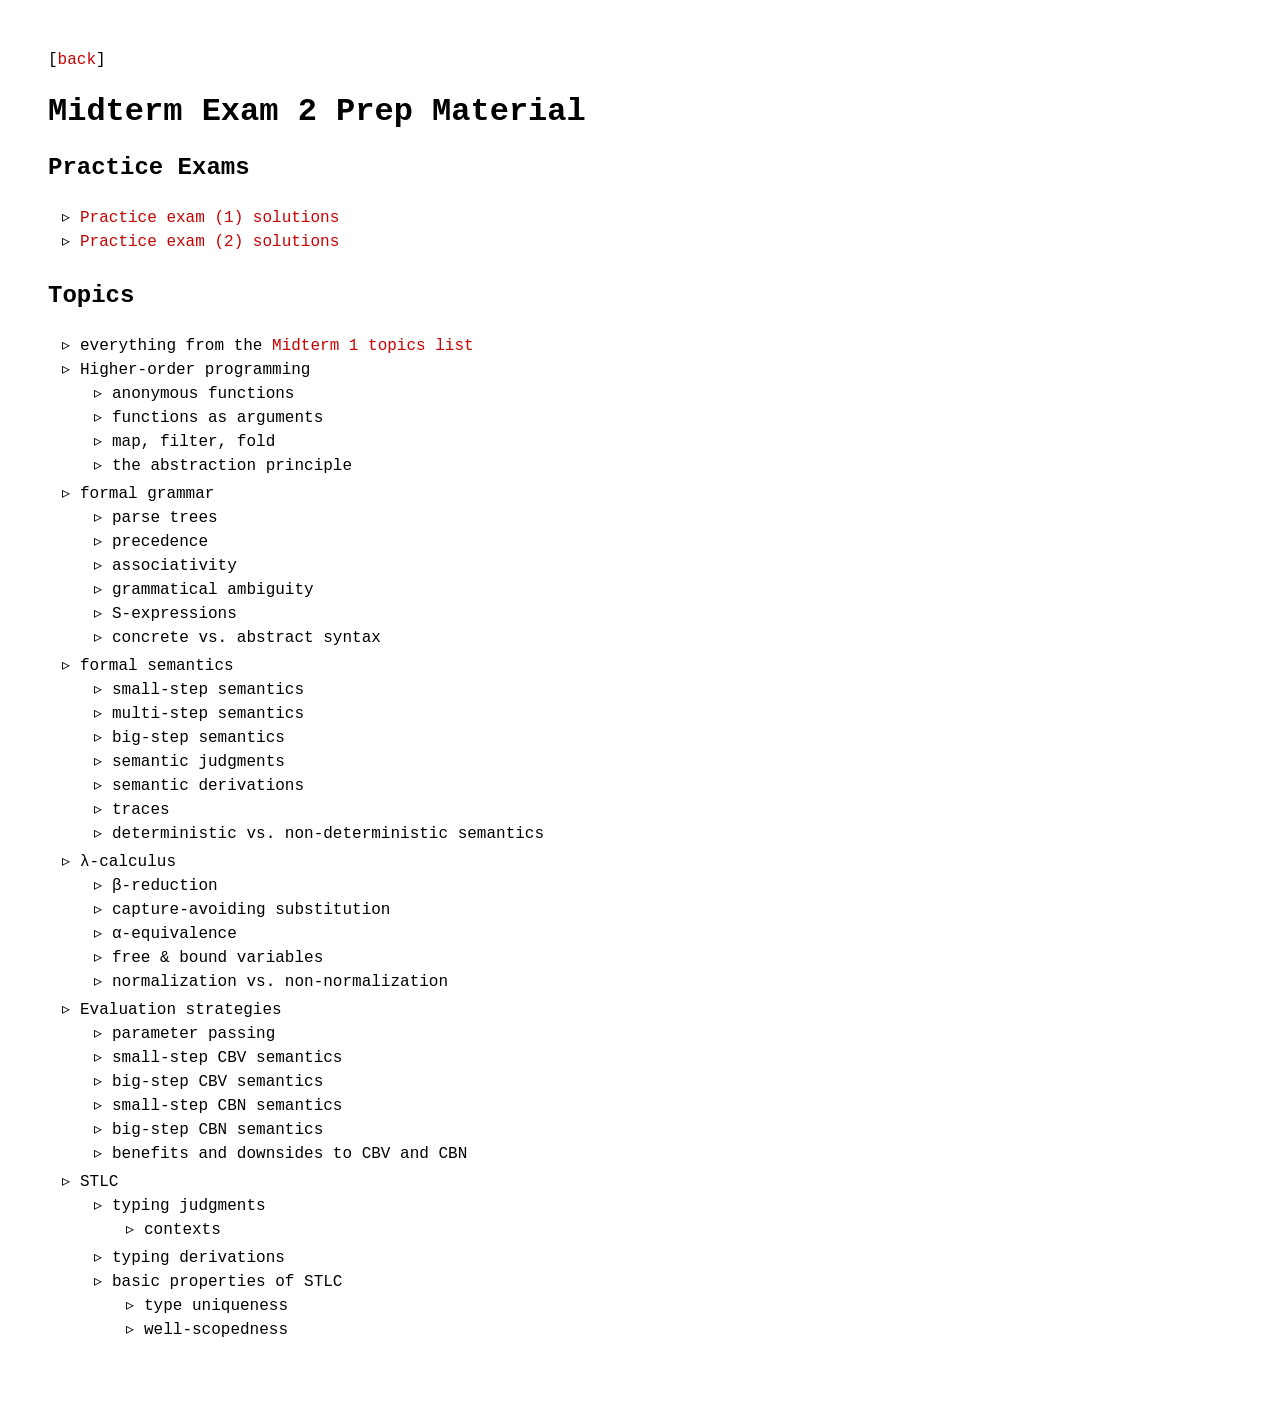
<file: midterm-2/midterm-prep.html>
<?xml version="1.0" encoding="utf-8"?>
<!DOCTYPE html PUBLIC "-//W3C//DTD XHTML 1.0 Strict//EN"
"http://www.w3.org/TR/xhtml1/DTD/xhtml1-strict.dtd">
<html xmlns="http://www.w3.org/1999/xhtml" lang="en" xml:lang="en">
<head>
<!-- 2026-11-11 Wed 13:31 -->
<meta http-equiv="Content-Type" content="text/html;charset=utf-8" />
<meta name="viewport" content="width=device-width, initial-scale=1" />
<title>Midterm Exam 2 Prep Material</title>
<meta name="author" content="Nathan" />
<meta name="generator" content="Org Mode" />
<link rel="stylesheet" type="text/css" href="../style.css" />
</head>
<body>
<div id="org-div-home-and-up">[<a href="../index.html">back</a>]</div><div id="content" class="content">
<h1 class="title">Midterm Exam 2 Prep Material</h1>
<div id="outline-container-org358c1c4" class="outline-2">
<h2 id="org358c1c4">Practice Exams</h2>
<div class="outline-text-2" id="text-org358c1c4">
<ul class="org-ul">
<li><a href="practice-exam-1.pdf">Practice exam (1)</a> <a href="practice-exam-1-sol.pdf">solutions</a></li>
<li><a href="practice-exam-2.pdf">Practice exam (2)</a> <a href="practice-exam-2-sol.pdf">solutions</a></li>
</ul>
</div>
</div>
<div id="outline-container-orga9601a7" class="outline-2">
<h2 id="orga9601a7">Topics</h2>
<div class="outline-text-2" id="text-orga9601a7">
<ul class="org-ul">
<li>everything from the <a href="https://bu-cs320.github.io/cs320-f26/midterm/midterm-prep.html">Midterm 1 topics list</a></li>
<li>Higher-order programming
<ul class="org-ul">
<li>anonymous functions</li>
<li>functions as arguments</li>
<li>map, filter, fold</li>
<li>the abstraction principle</li>
</ul></li>
<li>formal grammar
<ul class="org-ul">
<li>parse trees</li>
<li>precedence</li>
<li>associativity</li>
<li>grammatical ambiguity</li>
<li>S-expressions</li>
<li>concrete vs. abstract syntax</li>
</ul></li>
<li>formal semantics
<ul class="org-ul">
<li>small-step semantics</li>
<li>multi-step semantics</li>
<li>big-step semantics</li>
<li>semantic judgments</li>
<li>semantic derivations</li>
<li>traces</li>
<li>deterministic vs. non-deterministic semantics</li>
</ul></li>
<li>&lambda;-calculus
<ul class="org-ul">
<li>&beta;-reduction</li>
<li>capture-avoiding substitution</li>
<li>&alpha;-equivalence</li>
<li>free &amp; bound variables</li>
<li>normalization vs. non-normalization</li>
</ul></li>
<li>Evaluation strategies
<ul class="org-ul">
<li>parameter passing</li>
<li>small-step CBV semantics</li>
<li>big-step CBV semantics</li>
<li>small-step CBN semantics</li>
<li>big-step CBN semantics</li>
<li>benefits and downsides to CBV and CBN</li>
</ul></li>
<li>STLC
<ul class="org-ul">
<li>typing judgments
<ul class="org-ul">
<li>contexts</li>
</ul></li>
<li>typing derivations</li>
<li>basic properties of STLC
<ul class="org-ul">
<li>type uniqueness</li>
<li>well-scopedness</li>
</ul></li>
</ul></li>
</ul>
</div>
</div>
</div>
</body>
</html>
</file>
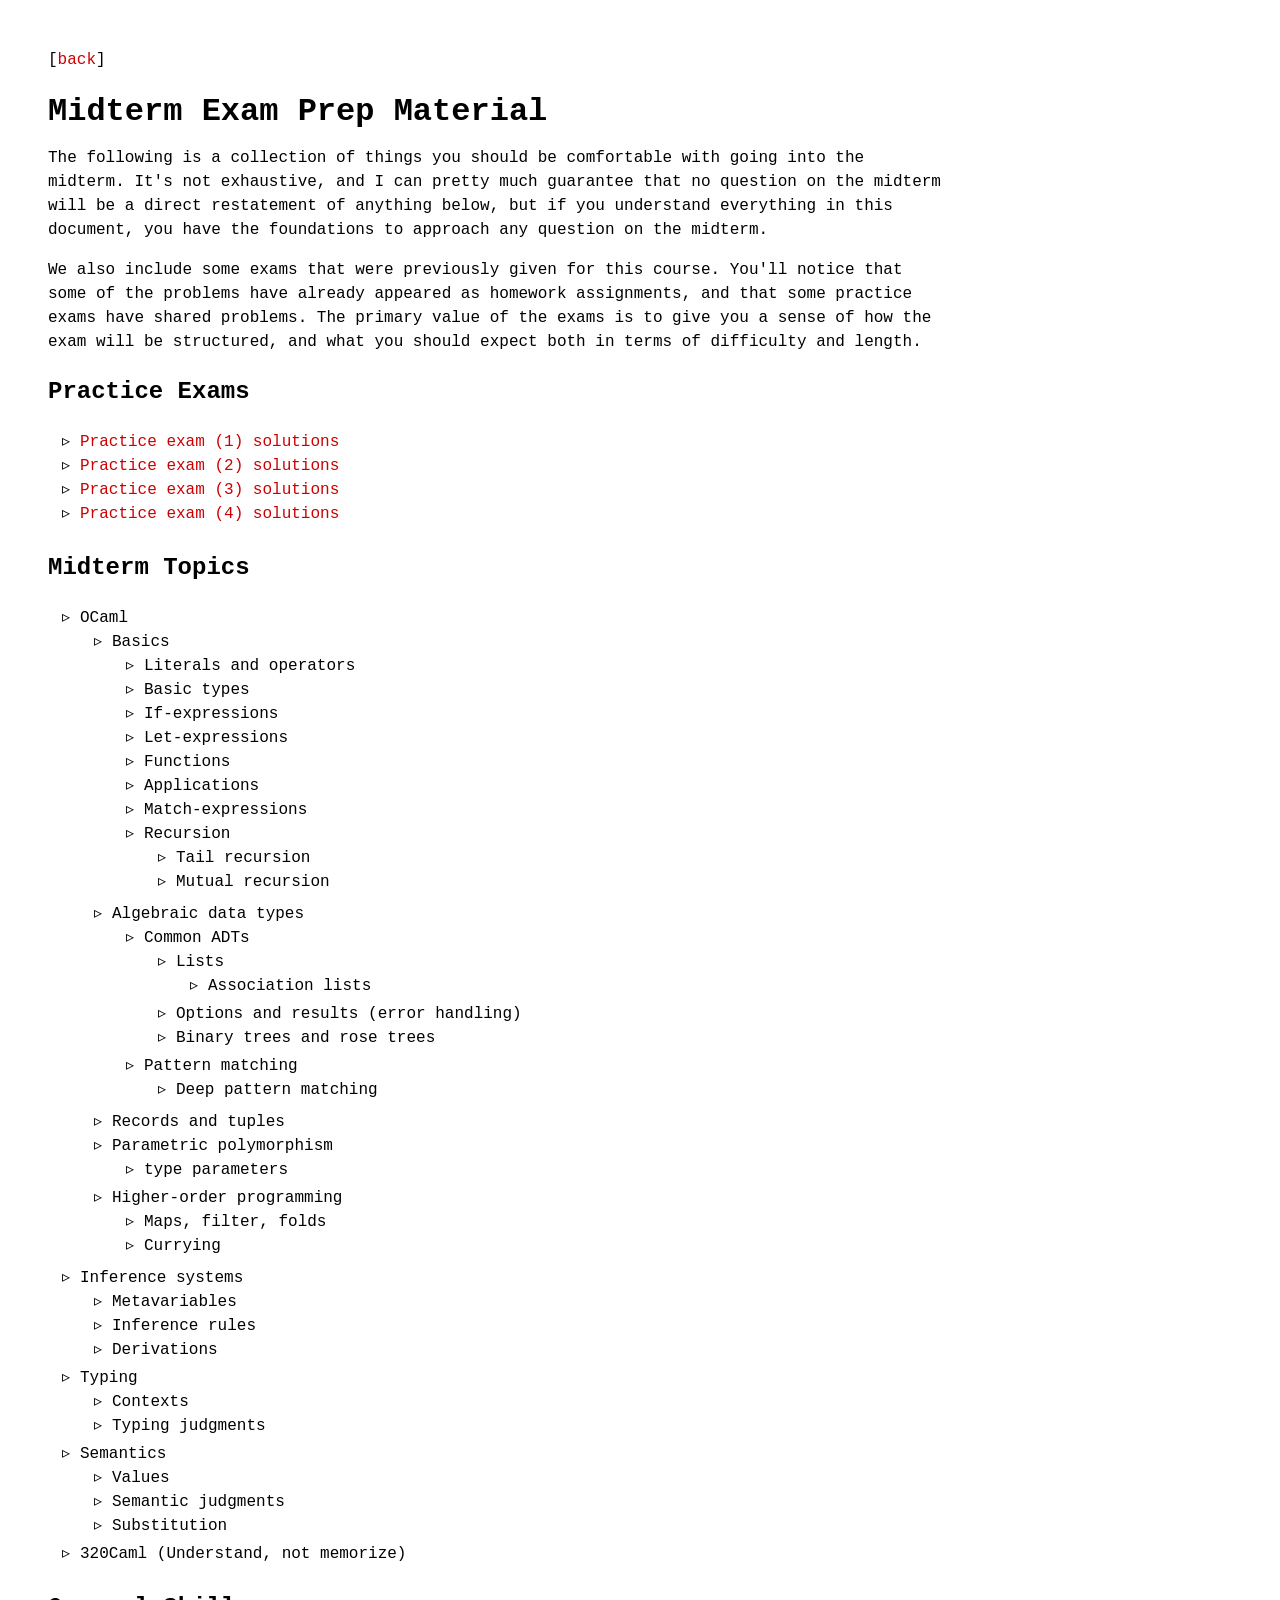
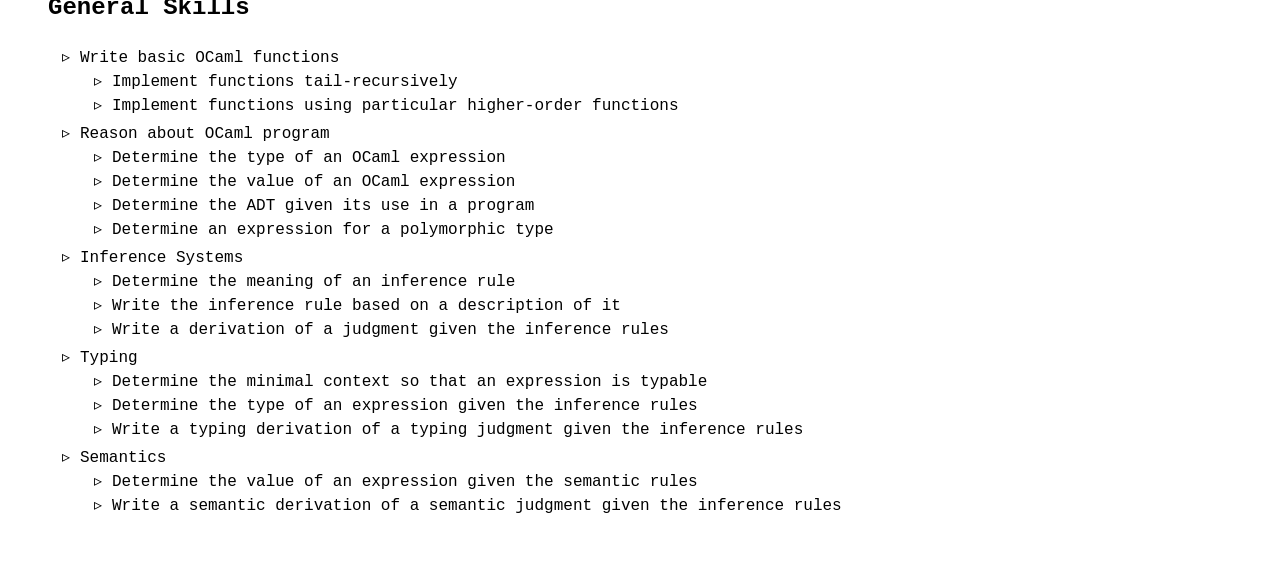
<file: midterm/midterm-prep.html>
<?xml version="1.0" encoding="utf-8"?>
<!DOCTYPE html PUBLIC "-//W3C//DTD XHTML 1.0 Strict//EN"
"http://www.w3.org/TR/xhtml1/DTD/xhtml1-strict.dtd">
<html xmlns="http://www.w3.org/1999/xhtml" lang="en" xml:lang="en">
<head>
<!-- 2026-10-13 Tue 18:39 -->
<meta http-equiv="Content-Type" content="text/html;charset=utf-8" />
<meta name="viewport" content="width=device-width, initial-scale=1" />
<title>Midterm Exam Prep Material</title>
<meta name="author" content="Nathan" />
<meta name="generator" content="Org Mode" />
<link rel="stylesheet" type="text/css" href="../style.css" />
</head>
<body>
<div id="org-div-home-and-up">[<a href="../index.html">back</a>]</div><div id="content" class="content">
<h1 class="title">Midterm Exam Prep Material</h1>
<p>
The following is a collection of things you should be comfortable
with going into the midterm.  It's not exhaustive, and I can pretty
much guarantee that no question on the midterm will be a direct
restatement of anything below, but if you understand everything in
this document, you have the foundations to approach any question on
the midterm.
</p>

<p>
We also include some exams that were previously given for this course.
You'll notice that some of the problems have already appeared as
homework assignments, and that some practice exams have shared
problems.  The primary value of the exams is to give you a sense of
how the exam will be structured, and what you should expect both in
terms of difficulty and length.
</p>
<div id="outline-container-org4204456" class="outline-2">
<h2 id="org4204456">Practice Exams</h2>
<div class="outline-text-2" id="text-org4204456">
<ul class="org-ul">
<li><a href="practice-exam-1.pdf">Practice exam (1)</a> <a href="practice-exam-1-sol.pdf">solutions</a></li>
<li><a href="practice-exam-2.pdf">Practice exam (2)</a> <a href="practice-exam-2-sol.pdf">solutions</a></li>
<li><a href="practice-exam-3.pdf">Practice exam (3)</a> <a href="practice-exam-3-sol.pdf">solutions</a></li>
<li><a href="practice-exam-4.pdf">Practice exam (4)</a> <a href="practice-exam-4-sol.pdf">solutions</a></li>
</ul>
</div>
</div>
<div id="outline-container-orge04d800" class="outline-2">
<h2 id="orge04d800">Midterm Topics</h2>
<div class="outline-text-2" id="text-orge04d800">
<ul class="org-ul">
<li>OCaml
<ul class="org-ul">
<li>Basics
<ul class="org-ul">
<li>Literals and operators</li>
<li>Basic types</li>
<li>If-expressions</li>
<li>Let-expressions</li>
<li>Functions</li>
<li>Applications</li>
<li>Match-expressions</li>
<li>Recursion
<ul class="org-ul">
<li>Tail recursion</li>
<li>Mutual recursion</li>
</ul></li>
</ul></li>
<li>Algebraic data types
<ul class="org-ul">
<li>Common ADTs
<ul class="org-ul">
<li>Lists
<ul class="org-ul">
<li>Association lists</li>
</ul></li>
<li>Options and results (error handling)</li>
<li>Binary trees and rose trees</li>
</ul></li>
<li>Pattern matching
<ul class="org-ul">
<li>Deep pattern matching</li>
</ul></li>
</ul></li>
<li>Records and tuples</li>
<li>Parametric polymorphism
<ul class="org-ul">
<li>type parameters</li>
</ul></li>
<li>Higher-order programming
<ul class="org-ul">
<li>Maps, filter, folds</li>
<li>Currying</li>
</ul></li>
</ul></li>
<li>Inference systems
<ul class="org-ul">
<li>Metavariables</li>
<li>Inference rules</li>
<li>Derivations</li>
</ul></li>
<li>Typing
<ul class="org-ul">
<li>Contexts</li>
<li>Typing judgments</li>
</ul></li>
<li>Semantics
<ul class="org-ul">
<li>Values</li>
<li>Semantic judgments</li>
<li>Substitution</li>
</ul></li>
<li>320Caml (Understand, not memorize)</li>
</ul>
</div>
</div>
<div id="outline-container-orgf3556a9" class="outline-2">
<h2 id="orgf3556a9">General Skills</h2>
<div class="outline-text-2" id="text-orgf3556a9">
<ul class="org-ul">
<li>Write basic OCaml functions
<ul class="org-ul">
<li>Implement functions tail-recursively</li>
<li>Implement functions using particular higher-order functions</li>
</ul></li>
<li>Reason about OCaml program
<ul class="org-ul">
<li>Determine the type of an OCaml expression</li>
<li>Determine the value of an OCaml expression</li>
<li>Determine the ADT given its use in a program</li>
<li>Determine an expression for a polymorphic type</li>
</ul></li>
<li>Inference Systems
<ul class="org-ul">
<li>Determine the meaning of an inference rule</li>
<li>Write the inference rule based on a description of it</li>
<li>Write a derivation of a judgment given the inference rules</li>
</ul></li>
<li>Typing
<ul class="org-ul">
<li>Determine the minimal context so that an expression is typable</li>
<li>Determine the type of an expression given the inference rules</li>
<li>Write a typing derivation of a typing judgment given the inference rules</li>
</ul></li>
<li>Semantics
<ul class="org-ul">
<li>Determine the value of an expression given the semantic rules</li>
<li>Write a semantic derivation of a semantic judgment given the inference rules</li>
</ul></li>
</ul>
</div>
</div>
</div>
</body>
</html>
</file>
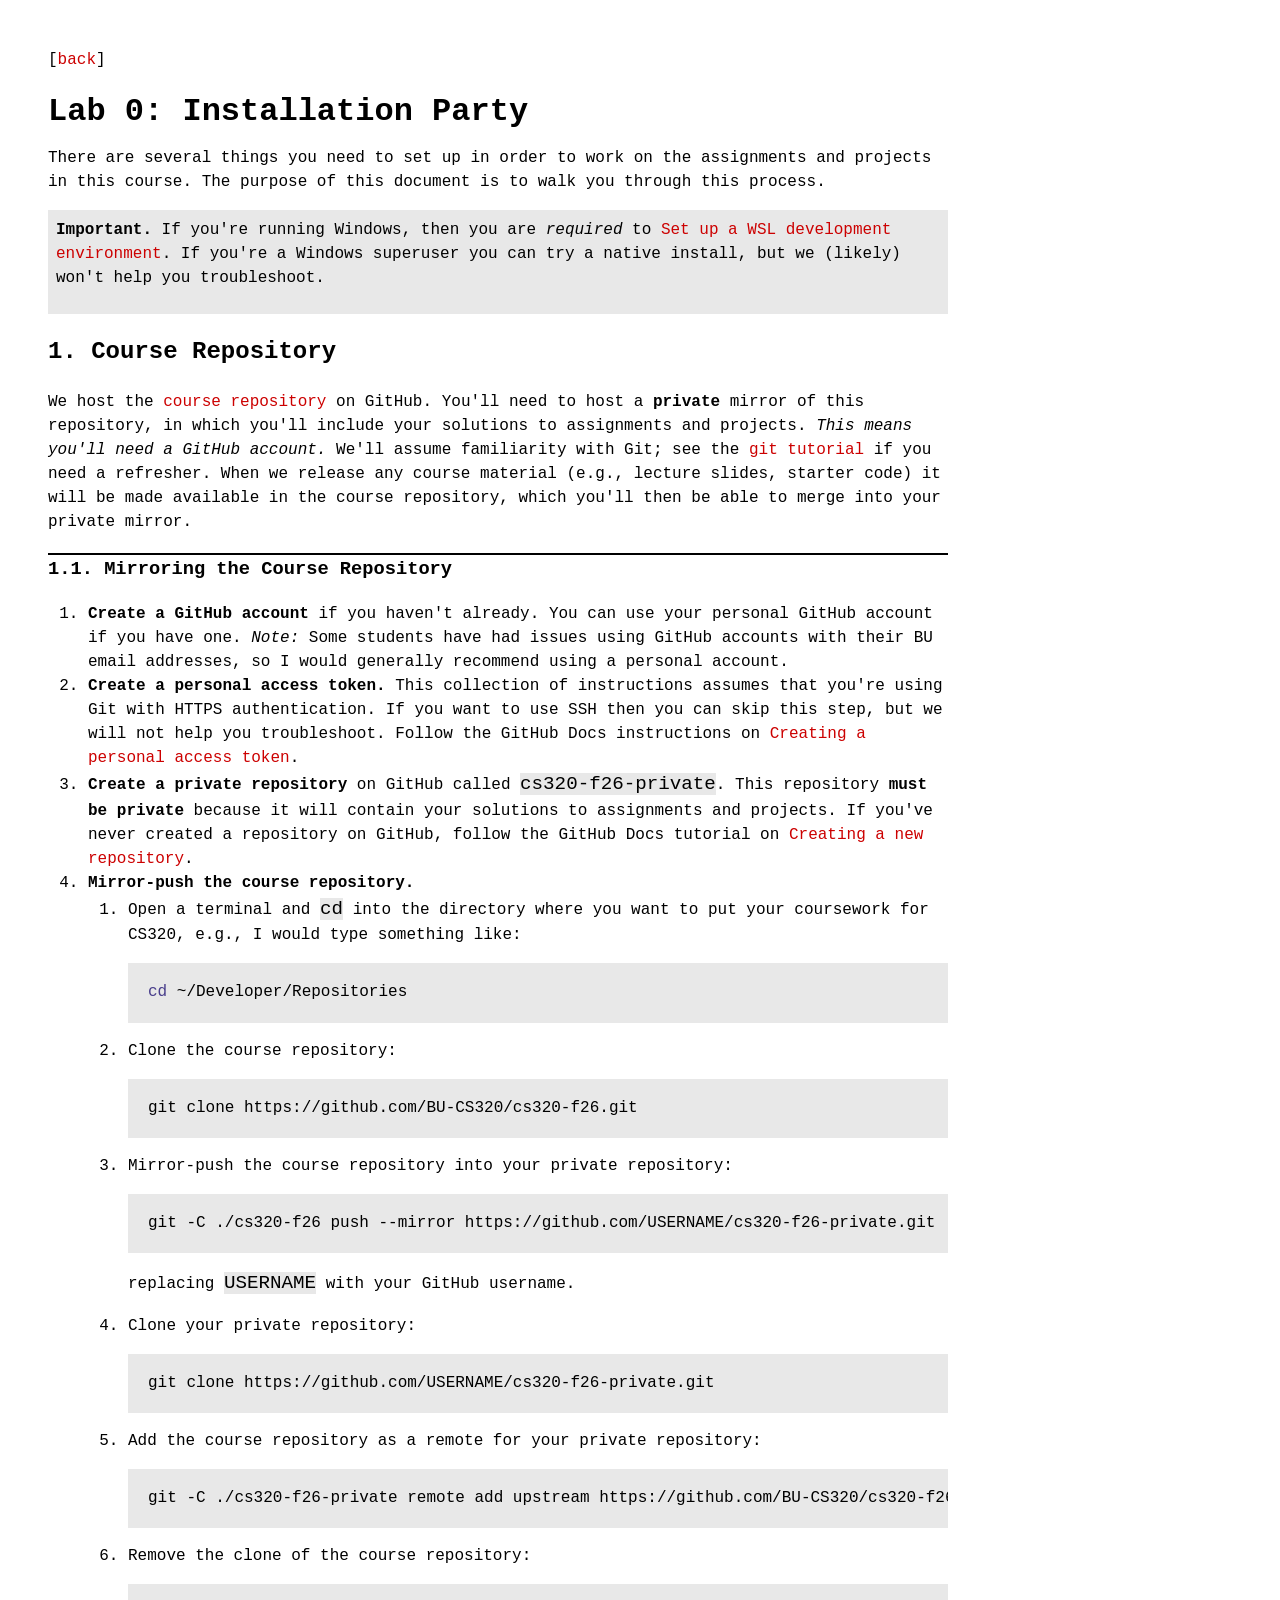
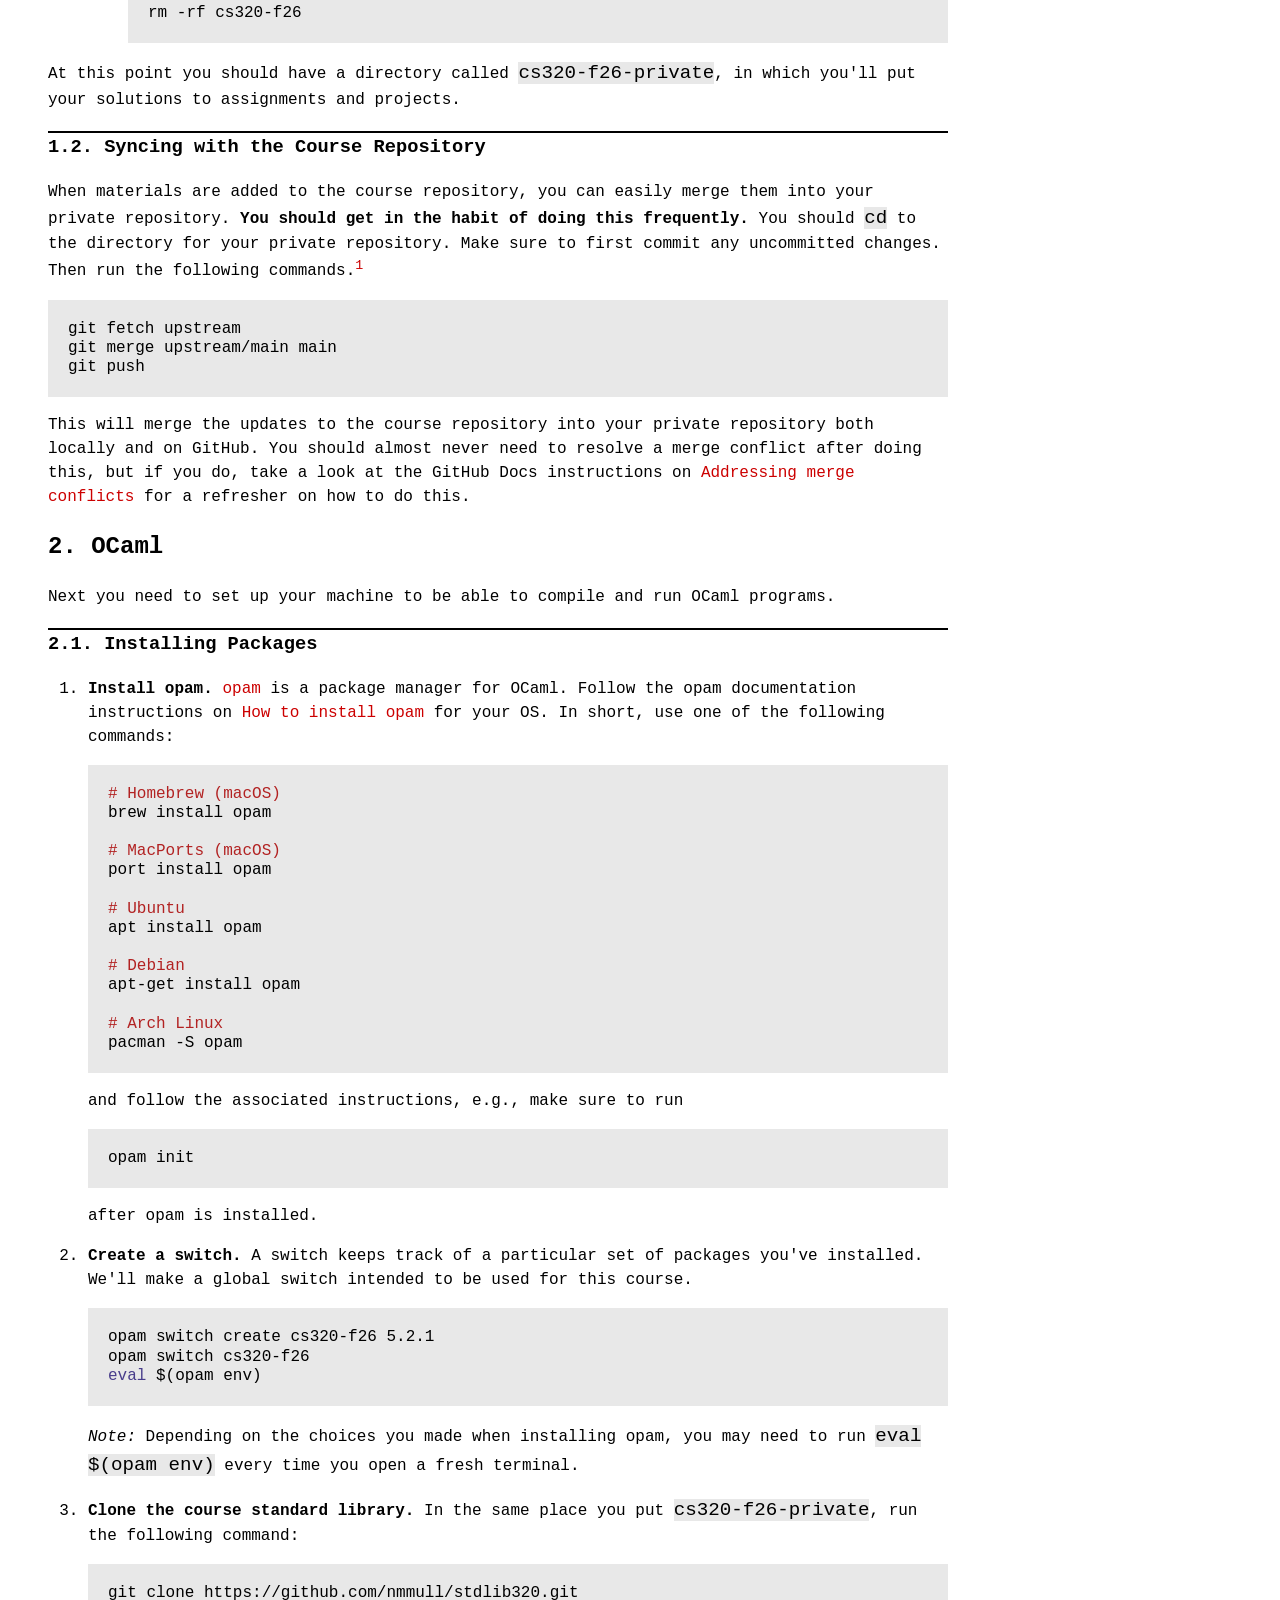
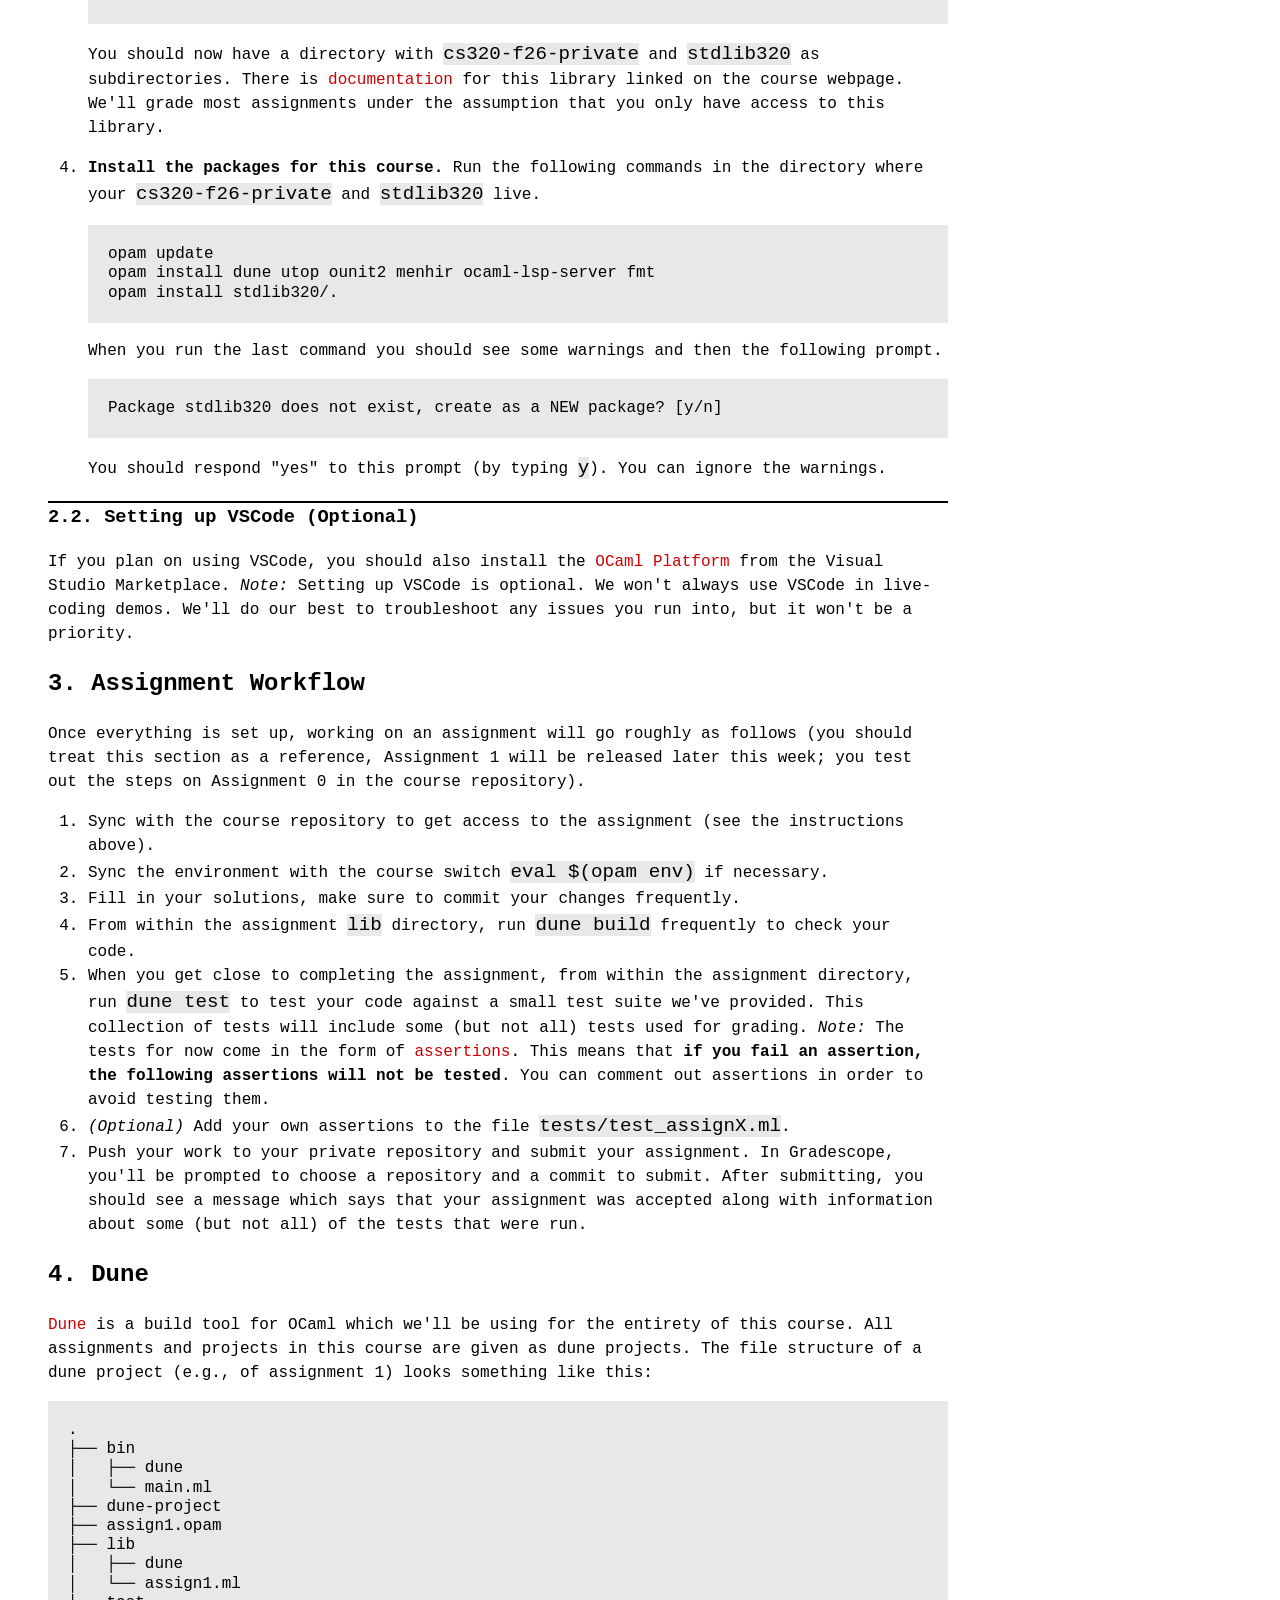
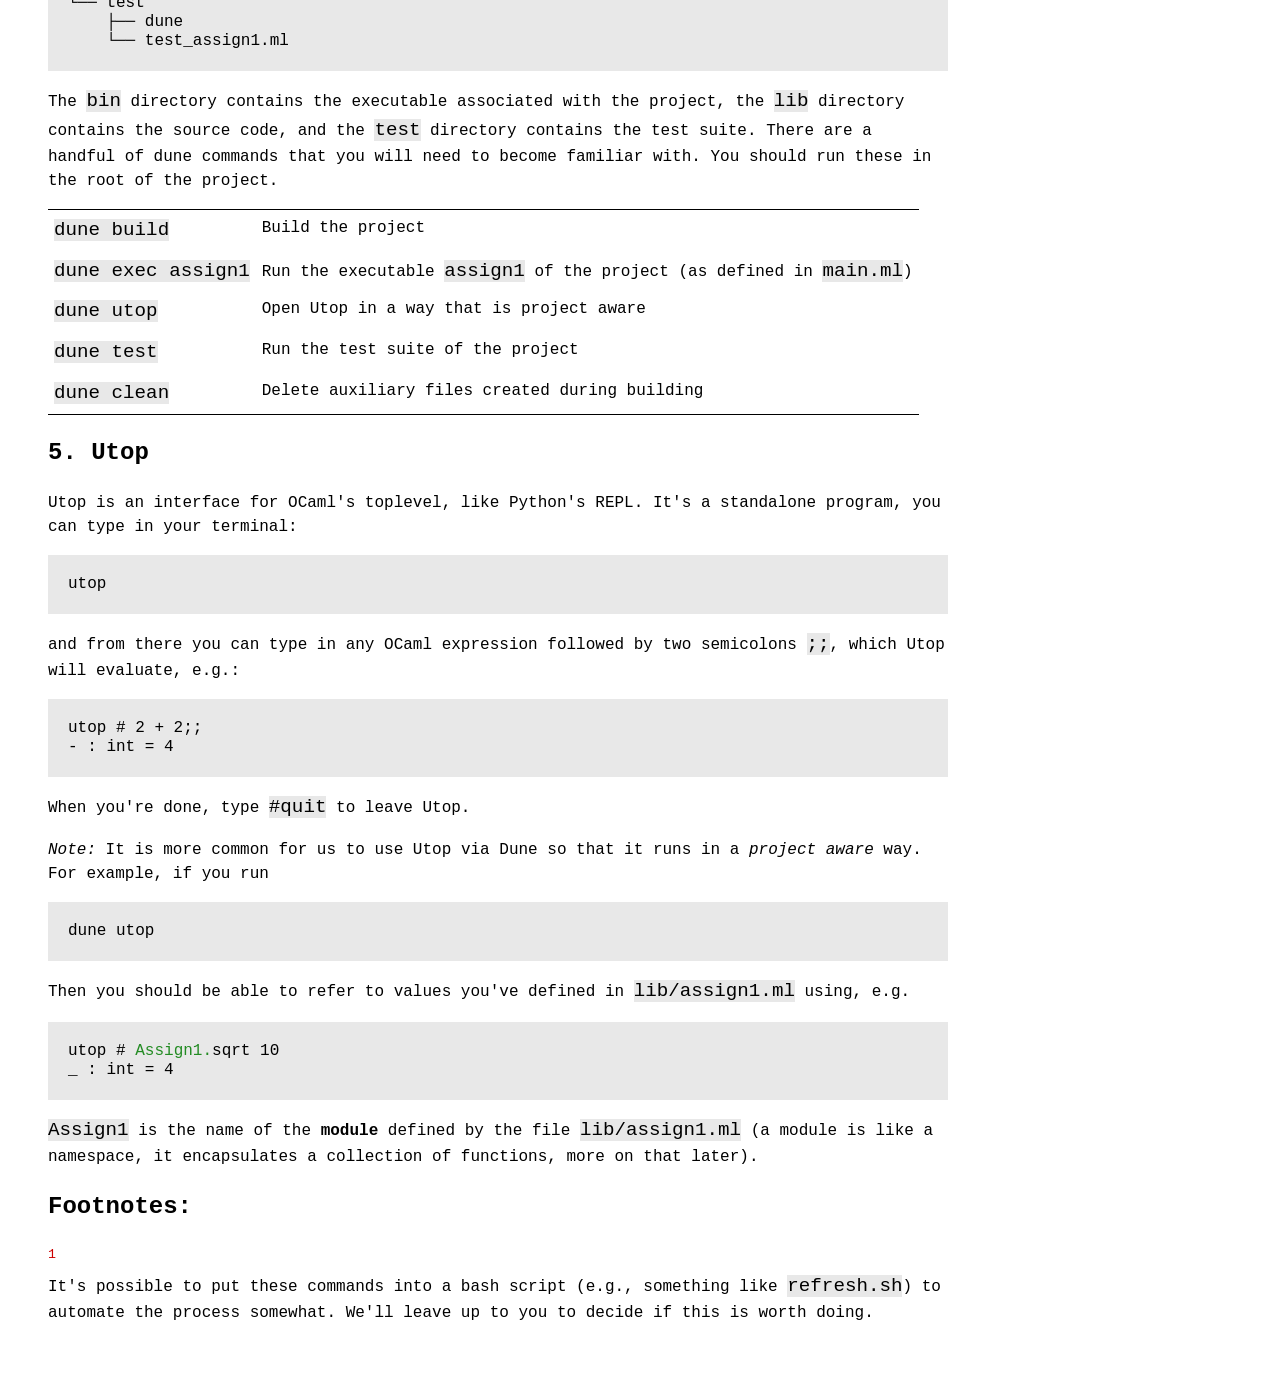
<file: labs/00/lab00.html>
<?xml version="1.0" encoding="utf-8"?>
<!DOCTYPE html PUBLIC "-//W3C//DTD XHTML 1.0 Strict//EN"
"http://www.w3.org/TR/xhtml1/DTD/xhtml1-strict.dtd">
<html xmlns="http://www.w3.org/1999/xhtml" lang="en" xml:lang="en">
<head>
<!-- 2026-08-31 Mon 18:12 -->
<meta http-equiv="Content-Type" content="text/html;charset=utf-8" />
<meta name="viewport" content="width=device-width, initial-scale=1" />
<title>Lab 0: Installation Party</title>
<meta name="author" content="Nathan" />
<meta name="generator" content="Org Mode" />
<link rel="stylesheet" type="text/css" href="../../style.css" />
</head>
<body>
<div id="org-div-home-and-up">[<a href="../../index.html">back</a>]</div><div id="content" class="content">
<h1 class="title">Lab 0: Installation Party</h1>
<div id="table-of-contents" role="doc-toc">
<h2>Table of Contents</h2>
<div id="text-table-of-contents" role="doc-toc">
<ul>
<li><a href="#org8ea8ef2">1. Course Repository</a>
<ul>
<li><a href="#org7117901">1.1. Mirroring the Course Repository</a></li>
<li><a href="#orgf97b57c">1.2. Syncing with the Course Repository</a></li>
</ul>
</li>
<li><a href="#org775792e">2. OCaml</a>
<ul>
<li><a href="#orga7af6de">2.1. Installing Packages</a></li>
<li><a href="#orgf9034f4">2.2. Setting up VSCode (Optional)</a></li>
</ul>
</li>
<li><a href="#org08203e3">3. Assignment Workflow</a></li>
<li><a href="#org1ccce2d">4. Dune</a></li>
<li><a href="#orgafd98c8">5. Utop</a></li>
</ul>
</div>
</div>
<p>
There are several things you need to set up in order to work on the
assignments and projects in this course.  The purpose of this document
is to walk you through this process.
</p>

<blockquote>
<p>
<b>Important.</b> If you're running Windows, then you are <i>required</i> to <a href="https://learn.microsoft.com/en-us/windows/wsl/setup/environment">Set
up a WSL development environment</a>.  If you're a Windows superuser you
can try a native install, but we (likely) won't help you troubleshoot.
</p>
</blockquote>
<div id="outline-container-org8ea8ef2" class="outline-2">
<h2 id="org8ea8ef2"><span class="section-number-2">1.</span> Course Repository</h2>
<div class="outline-text-2" id="text-1">
<p>
We host the <a href="https://github.com/BU-CS320/cs320-f26">course repository</a> on GitHub.  You'll need to host a
<b>private</b> mirror of this repository, in which you'll include your
solutions to assignments and projects. <i>This means you'll need a
GitHub account.</i> We'll assume familiarity with Git; see the <a href="https://git-scm.com/docs/gittutorial">git
tutorial</a> if you need a refresher.  When we release any course material
(e.g., lecture slides, starter code) it will be made available in the
course repository, which you'll then be able to merge into your
private mirror.
</p>
</div>
<div id="outline-container-org7117901" class="outline-3">
<h3 id="org7117901"><span class="section-number-3">1.1.</span> Mirroring the Course Repository</h3>
<div class="outline-text-3" id="text-1-1">
<ol class="org-ol">
<li><b>Create a GitHub account</b> if you haven't already.  You can use your
personal GitHub account if you have one.  <i>Note:</i> Some students
have had issues using GitHub accounts with their BU email
addresses, so I would generally recommend using a personal account.</li>
<li><b>Create a personal access token.</b> This collection of instructions
assumes that you're using Git with HTTPS authentication.  If you
want to use SSH then you can skip this step, but we will not help
you troubleshoot.  Follow the GitHub Docs instructions on <a href="https://docs.github.com/en/authentication/keeping-your-account-and-data-secure/managing-your-personal-access-tokens#creating-a-personal-access-token-classic">Creating
a personal access token</a>.</li>
<li><b>Create a private repository</b> on GitHub called
<code>cs320-f26-private</code>. This repository <b>must be private</b> because it
will contain your solutions to assignments and projects.  If you've
never created a repository on GitHub, follow the GitHub Docs
tutorial on <a href="https://docs.github.com/en/repositories/creating-and-managing-repositories/creating-a-new-repository">Creating a new repository</a>.</li>
<li><b>Mirror-push the course repository.</b>
<ol class="org-ol">
<li><p>
Open a terminal and <code>cd</code> into the directory where you want to
put your coursework for CS320, e.g., I would type something
like:
</p>
<div class="org-src-container">
<pre class="src src-bash"><span style="color: #483d8b;">cd</span> ~/Developer/Repositories
</pre>
</div></li>
<li><p>
Clone the course repository:
</p>
<div class="org-src-container">
<pre class="src src-bash">git clone https://github.com/BU-CS320/cs320-f26.git
</pre>
</div></li>
<li><p>
Mirror-push the course repository into your private repository:
</p>
<div class="org-src-container">
<pre class="src src-bash">git -C ./cs320-f26 push --mirror https://github.com/USERNAME/cs320-f26-private.git
</pre>
</div>
<p>
replacing <code>USERNAME</code> with your GitHub username.
</p></li>
<li><p>
Clone your private repository:
</p>
<div class="org-src-container">
<pre class="src src-bash">git clone https://github.com/USERNAME/cs320-f26-private.git
</pre>
</div></li>
<li><p>
Add the course repository as a remote for your private repository:
</p>
<div class="org-src-container">
<pre class="src src-bash">git -C ./cs320-f26-private remote add upstream https://github.com/BU-CS320/cs320-f26.git
</pre>
</div></li>
<li><p>
Remove the clone of the course repository:
</p>
<div class="org-src-container">
<pre class="src src-bash">rm -rf cs320-f26
</pre>
</div></li>
</ol></li>
</ol>

<p>
At this point you should have a directory called <code>cs320-f26-private</code>,
in which you'll put your solutions to assignments and projects.
</p>
</div>
</div>
<div id="outline-container-orgf97b57c" class="outline-3">
<h3 id="orgf97b57c"><span class="section-number-3">1.2.</span> Syncing with the Course Repository</h3>
<div class="outline-text-3" id="text-1-2">
<p>
When materials are added to the course repository, you can easily
merge them into your private repository. <b>You should get in the habit
of doing this frequently.</b> You should <code>cd</code> to the directory for your
private repository. Make sure to first commit any uncommitted changes.
Then run the following commands.<sup><a id="fnr.1" class="footref" href="#fn.1" role="doc-backlink">1</a></sup>
</p>

<div class="org-src-container">
<pre class="src src-bash">git fetch upstream
git merge upstream/main main
git push
</pre>
</div>

<p>
This will merge the updates to the course repository into your private
repository both locally and on GitHub.  You should almost never need
to resolve a merge conflict after doing this, but if you do, take a
look at the GitHub Docs instructions on <a href="https://docs.github.com/en/pull-requests/collaborating-with-pull-requests/addressing-merge-conflicts">Addressing merge conflicts</a> for
a refresher on how to do this.
</p>
</div>
</div>
</div>
<div id="outline-container-org775792e" class="outline-2">
<h2 id="org775792e"><span class="section-number-2">2.</span> OCaml</h2>
<div class="outline-text-2" id="text-2">
<p>
Next you need to set up your machine to be able to compile and run
OCaml programs.
</p>
</div>
<div id="outline-container-orga7af6de" class="outline-3">
<h3 id="orga7af6de"><span class="section-number-3">2.1.</span> Installing Packages</h3>
<div class="outline-text-3" id="text-2-1">
<ol class="org-ol">
<li><p>
<b>Install opam.</b> <a href="https://opam.ocaml.org">opam</a> is a package manager for OCaml.  Follow the
opam documentation instructions on <a href="https://opam.ocaml.org/doc/Install.html">How to install opam</a> for your OS.
In short, use one of the following commands:
</p>

<div class="org-src-container">
<pre class="src src-bash"><span style="color: #b22222;"># </span><span style="color: #b22222;">Homebrew (macOS)
</span>brew install opam

<span style="color: #b22222;"># </span><span style="color: #b22222;">MacPorts (macOS)
</span>port install opam

<span style="color: #b22222;"># </span><span style="color: #b22222;">Ubuntu
</span>apt install opam

<span style="color: #b22222;"># </span><span style="color: #b22222;">Debian
</span>apt-get install opam

<span style="color: #b22222;"># </span><span style="color: #b22222;">Arch Linux
</span>pacman -S opam
</pre>
</div>

<p>
and follow the associated instructions, e.g., make sure to run
</p>

<div class="org-src-container">
<pre class="src src-bash">opam init
</pre>
</div>

<p>
after opam is installed.
</p></li>
<li><p>
<b>Create a switch.</b> A switch keeps track of a particular set of
packages you've installed.  We'll make a global switch intended to
be used for this course.
</p>

<div class="org-src-container">
<pre class="src src-bash">opam switch create cs320-f26 5.2.1
opam switch cs320-f26
<span style="color: #483d8b;">eval</span> $(opam env)
</pre>
</div>

<p>
<i>Note:</i> Depending on the choices you made when installing opam, you
may need to run <code>eval $(opam env)</code> every time you open a fresh
terminal.
</p></li>
<li><p>
<b>Clone the course standard library.</b> In the same place you put
<code>cs320-f26-private</code>, run the following command:
</p>

<div class="org-src-container">
<pre class="src src-bash">git clone https://github.com/nmmull/stdlib320.git
</pre>
</div>
<p>
You should now have a directory with <code>cs320-f26-private</code> and
<code>stdlib320</code> as subdirectories.  There is <a href="https://nmmull.github.io/stdlib320/stdlib320/Stdlib320/index.html">documentation</a> for this
library linked on the course webpage. We'll grade most assignments
under the assumption that you only have access to this library.
</p></li>
<li><p>
<b>Install the packages for this course.</b> Run the following commands
in the directory where your <code>cs320-f26-private</code> and <code>stdlib320</code>
live.
</p>

<div class="org-src-container">
<pre class="src src-bash">opam update
opam install dune utop ounit2 menhir ocaml-lsp-server fmt
opam install stdlib320/.
</pre>
</div>

<p>
When you run the last command you should see some warnings and then
the following prompt.
</p>

<div class="org-src-container">
<pre class="src src-bash">Package stdlib320 does not exist, create as a NEW package? [y/n]
</pre>
</div>

<p>
You should respond "yes" to this prompt (by typing <code>y</code>).  You can
ignore the warnings.
</p></li>
</ol>
</div>
</div>
<div id="outline-container-orgf9034f4" class="outline-3">
<h3 id="orgf9034f4"><span class="section-number-3">2.2.</span> Setting up VSCode (Optional)</h3>
<div class="outline-text-3" id="text-2-2">
<p>
If you plan on using VSCode, you should also install the <a href="https://marketplace.visualstudio.com/items?itemName=ocamllabs.ocaml-platform">OCaml
Platform</a> from the Visual Studio Marketplace.  <i>Note:</i> Setting up
VSCode is optional.  We won't always use VSCode in live-coding demos.
We'll do our best to troubleshoot any issues you run into, but it
won't be a priority.
</p>
</div>
</div>
</div>
<div id="outline-container-org08203e3" class="outline-2">
<h2 id="org08203e3"><span class="section-number-2">3.</span> Assignment Workflow</h2>
<div class="outline-text-2" id="text-3">
<p>
Once everything is set up, working on an assignment will go roughly as
follows (you should treat this section as a reference, Assignment 1
will be released later this week; you test out the steps on
Assignment 0 in the course repository).
</p>

<ol class="org-ol">
<li>Sync with the course repository to get access to the assignment
(see the instructions above).</li>
<li>Sync the environment with the course switch <code>eval $(opam env)</code> if
necessary.</li>
<li>Fill in your solutions, make sure to commit your changes
frequently.</li>
<li>From within the assignment <code>lib</code> directory, run <code>dune build</code>
frequently to check your code.</li>
<li>When you get close to completing the assignment, from within the
assignment directory, run <code>dune test</code> to test your code against a
small test suite we've provided. This collection of tests will
include some (but not all) tests used for grading.  <i>Note:</i> The
tests for now come in the form of <a href="https://cs3110.github.io/textbook/chapters/basics/expressions.html#assertions">assertions</a>.  This means that <b>if
you fail an assertion, the following assertions will not be
tested</b>.  You can comment out assertions in order to avoid testing
them.</li>
<li><i>(Optional)</i> Add your own assertions to the file
<code>tests/test_assignX.ml</code>.</li>
<li>Push your work to your private repository and submit your
assignment. In Gradescope, you'll be prompted to choose a
repository and a commit to submit.  After submitting, you should
see a message which says that your assignment was accepted along
with information about some (but not all) of the tests that were
run.</li>
</ol>
</div>
</div>
<div id="outline-container-org1ccce2d" class="outline-2">
<h2 id="org1ccce2d"><span class="section-number-2">4.</span> Dune</h2>
<div class="outline-text-2" id="text-4">
<p>
<a href="https://dune.build">Dune</a> is a build tool for OCaml which we'll be using for the entirety
of this course.  All assignments and projects in this course are given
as dune projects.  The file structure of a dune project (e.g., of
assignment 1) looks something like this:
</p>

<div class="org-src-container">
<pre class="src src-text">.
&#9500;&#9472;&#9472; bin
&#9474;&#160;&#160; &#9500;&#9472;&#9472; dune
&#9474;&#160;&#160; &#9492;&#9472;&#9472; main.ml
&#9500;&#9472;&#9472; dune-project
&#9500;&#9472;&#9472; assign1.opam
&#9500;&#9472;&#9472; lib
&#9474;&#160;&#160; &#9500;&#9472;&#9472; dune
&#9474;&#160;&#160; &#9492;&#9472;&#9472; assign1.ml
&#9492;&#9472;&#9472; test
    &#9500;&#9472;&#9472; dune
    &#9492;&#9472;&#9472; test_assign1.ml
</pre>
</div>

<p>
The <code>bin</code> directory contains the executable associated with the
project, the <code>lib</code> directory contains the source code, and the <code>test</code>
directory contains the test suite.  There are a handful of dune commands that
you will need to become familiar with.  You should run these in the
root of the project.
</p>

<table border="2" cellspacing="0" cellpadding="6" rules="groups" frame="hsides">


<colgroup>
<col  class="org-left" />

<col  class="org-left" />
</colgroup>
<tbody>
<tr>
<td class="org-left"><code>dune build</code></td>
<td class="org-left">Build the project</td>
</tr>

<tr>
<td class="org-left"><code>dune exec assign1</code></td>
<td class="org-left">Run the executable <code>assign1</code> of the project (as defined in <code>main.ml</code>)</td>
</tr>

<tr>
<td class="org-left"><code>dune utop</code></td>
<td class="org-left">Open Utop in a way that is project aware</td>
</tr>

<tr>
<td class="org-left"><code>dune test</code></td>
<td class="org-left">Run the test suite of the project</td>
</tr>

<tr>
<td class="org-left"><code>dune clean</code></td>
<td class="org-left">Delete auxiliary files created during building</td>
</tr>
</tbody>
</table>
</div>
</div>
<div id="outline-container-orgafd98c8" class="outline-2">
<h2 id="orgafd98c8"><span class="section-number-2">5.</span> Utop</h2>
<div class="outline-text-2" id="text-5">
<p>
Utop is an interface for OCaml's toplevel, like Python's REPL.  It's a
standalone program, you can type in your terminal:
</p>

<div class="org-src-container">
<pre class="src src-bash">utop
</pre>
</div>

<p>
and from there you can type in any OCaml expression followed by two
semicolons <code>;;</code>, which Utop will evaluate, e.g.:
</p>

<div class="org-src-container">
<pre class="src src-text">utop # 2 + 2;;
- : int = 4
</pre>
</div>

<p>
When you're done, type <code>#quit</code> to leave Utop.
</p>

<p>
<i>Note:</i> It is more common for us to use Utop via Dune so that it runs
in a <i>project aware</i> way.  For example, if you run
</p>

<div class="org-src-container">
<pre class="src src-bash">dune utop
</pre>
</div>

<p>
Then you should be able to refer to values you've defined in
<code>lib/assign1.ml</code> using, e.g.
</p>

<div class="org-src-container">
<pre class="src src-ocaml">utop # <span style="color: #228b22;">Assign1.</span>sqrt 10
_ : int = 4
</pre>
</div>

<p>
<code>Assign1</code> is the name of the <b>module</b> defined by the file
<code>lib/assign1.ml</code> (a module is like a namespace, it encapsulates a
collection of functions, more on that later).
</p>
</div>
</div>
<div id="footnotes">
<h2 class="footnotes">Footnotes: </h2>
<div id="text-footnotes">

<div class="footdef"><sup><a id="fn.1" class="footnum" href="#fnr.1" role="doc-backlink">1</a></sup> <div class="footpara" role="doc-footnote"><p class="footpara">It's possible to put these
commands into a bash script (e.g., something like <code>refresh.sh</code>) to
automate the process somewhat.  We'll leave up to you to decide if
this is worth doing.</p></div></div>


</div>
</div></div>
</body>
</html>
</file>
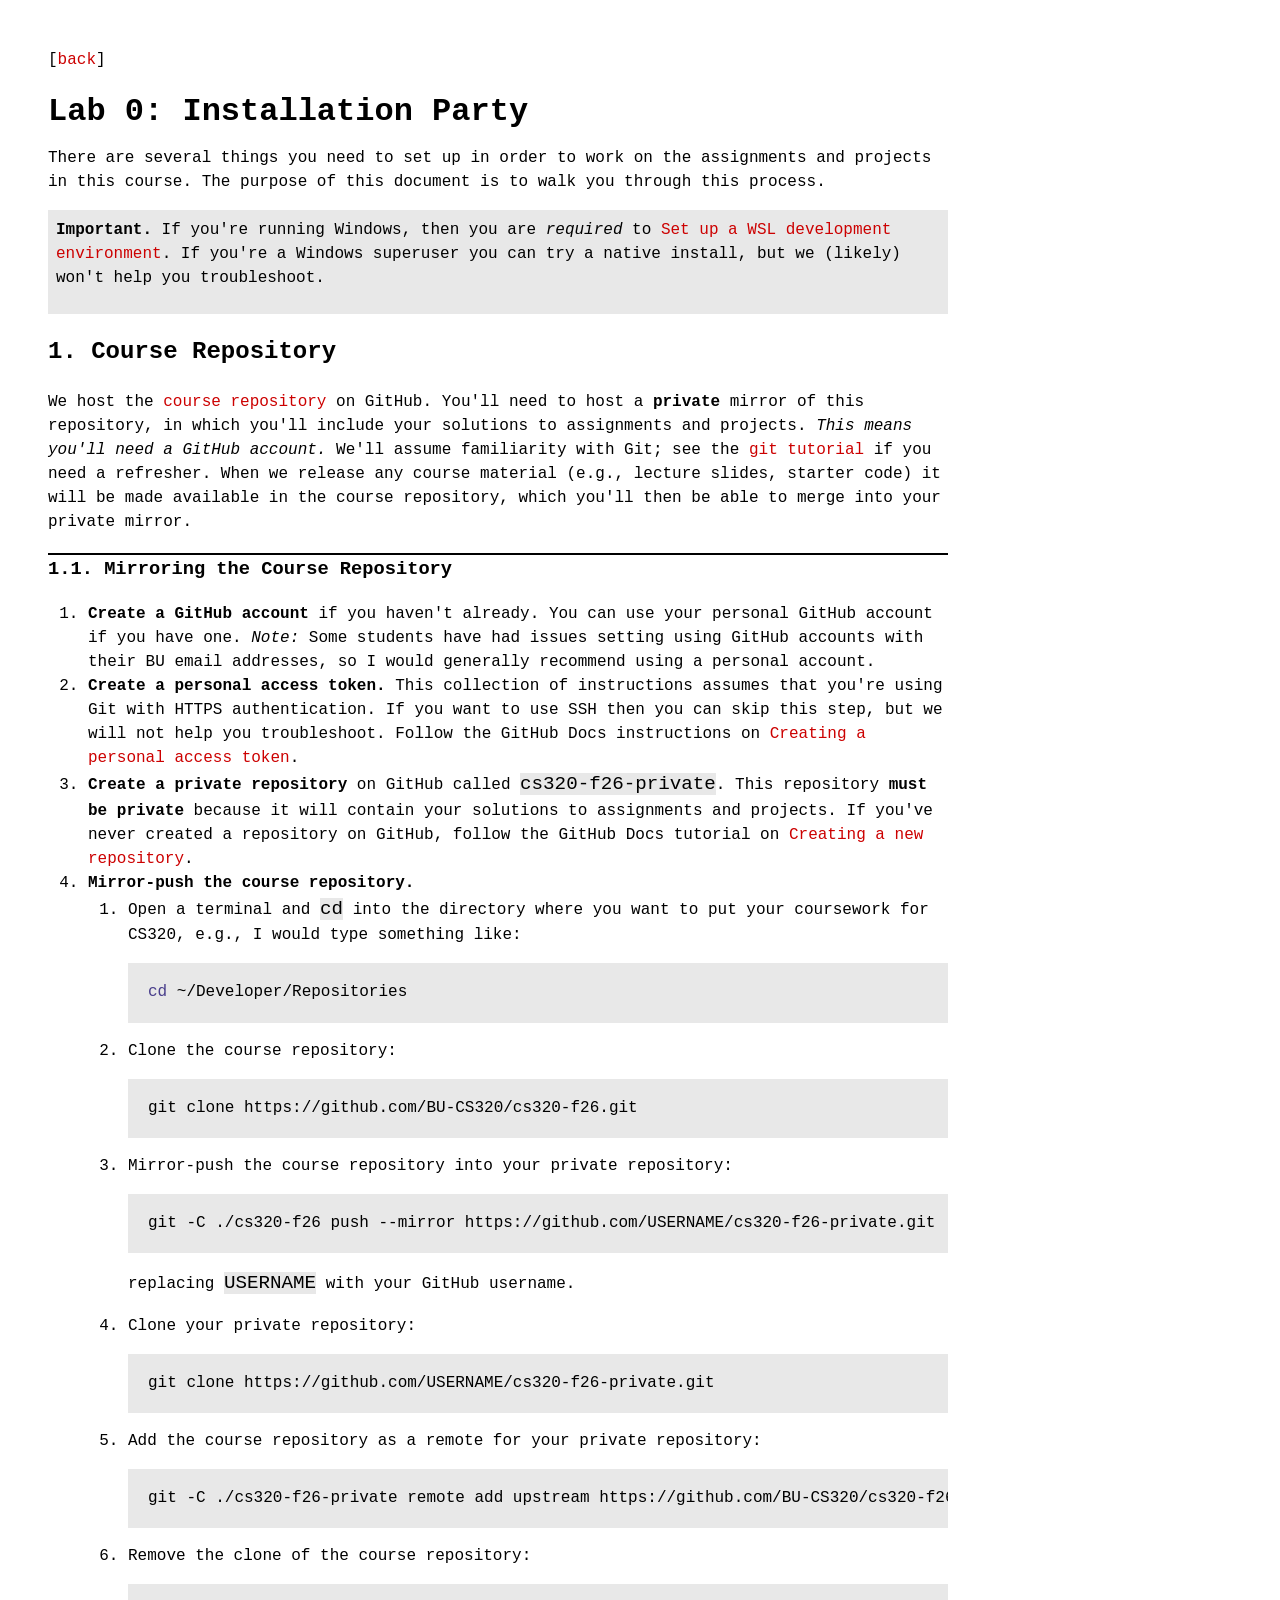
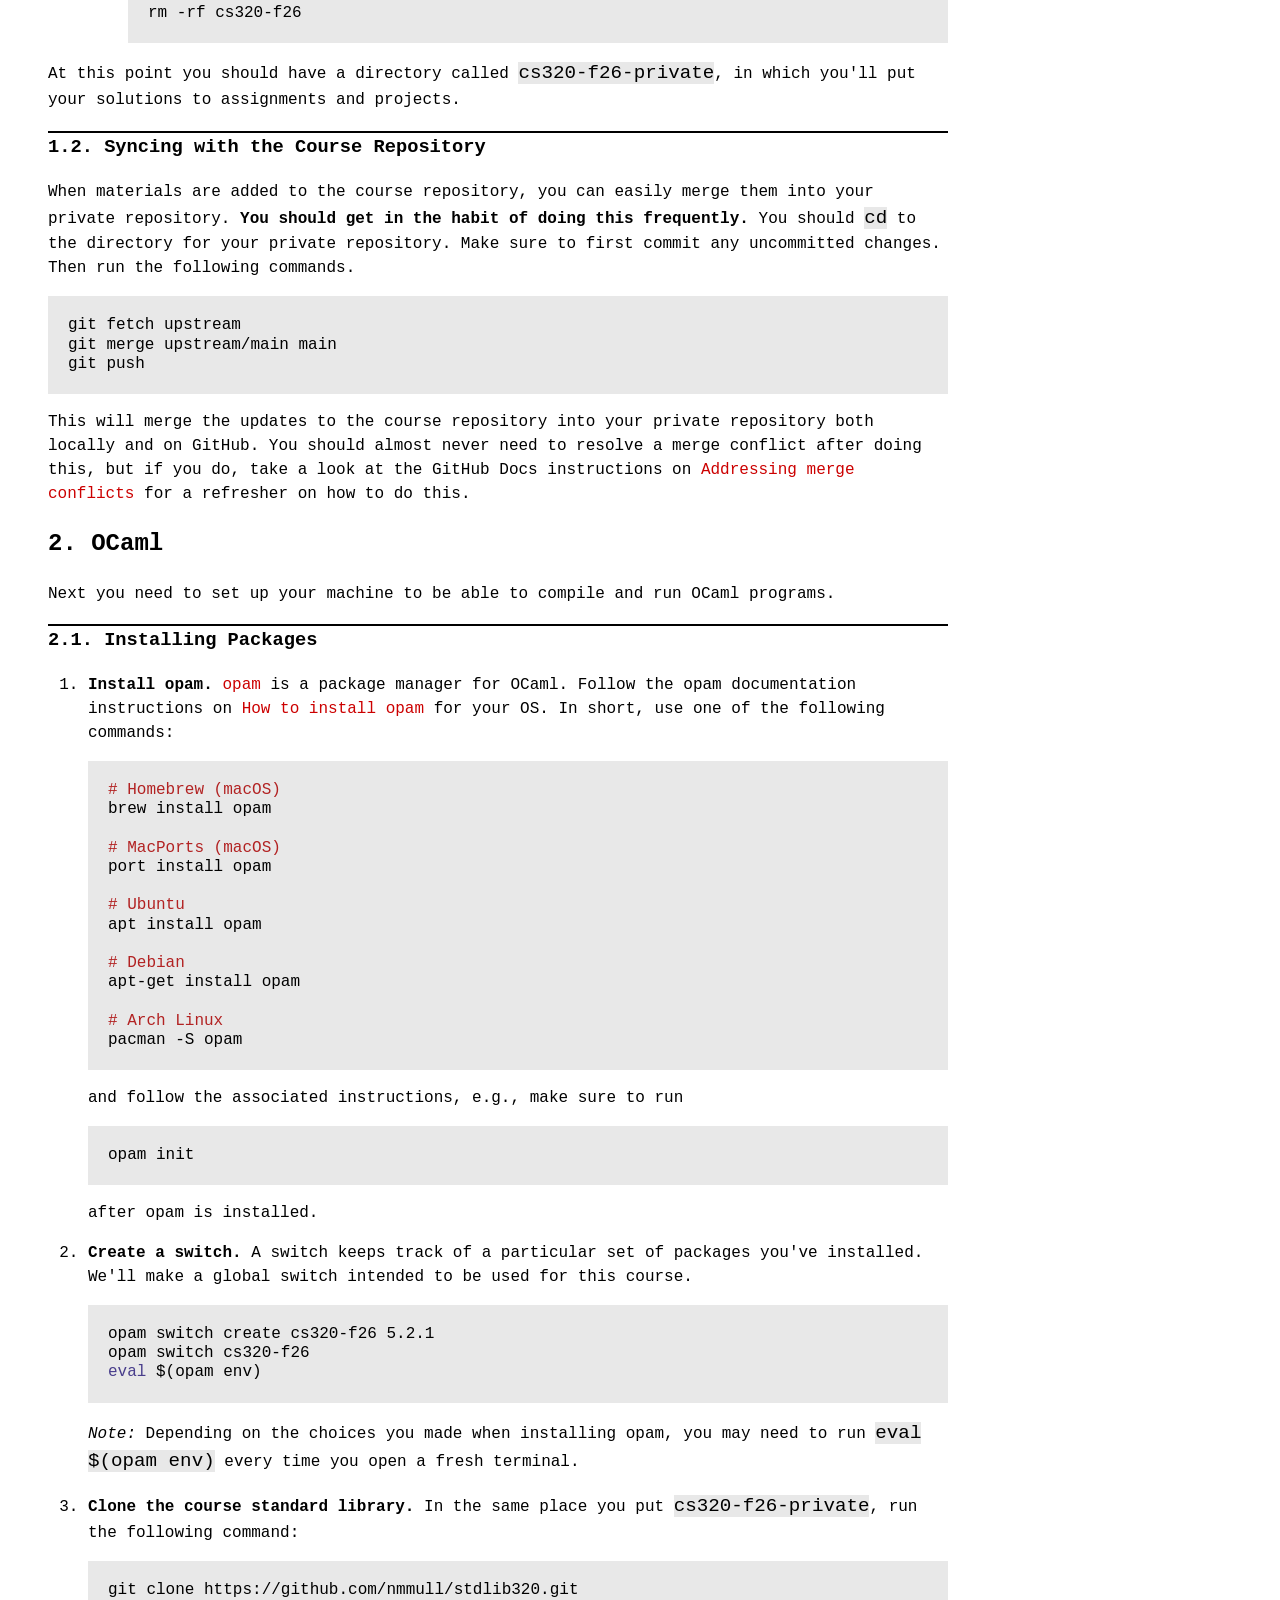
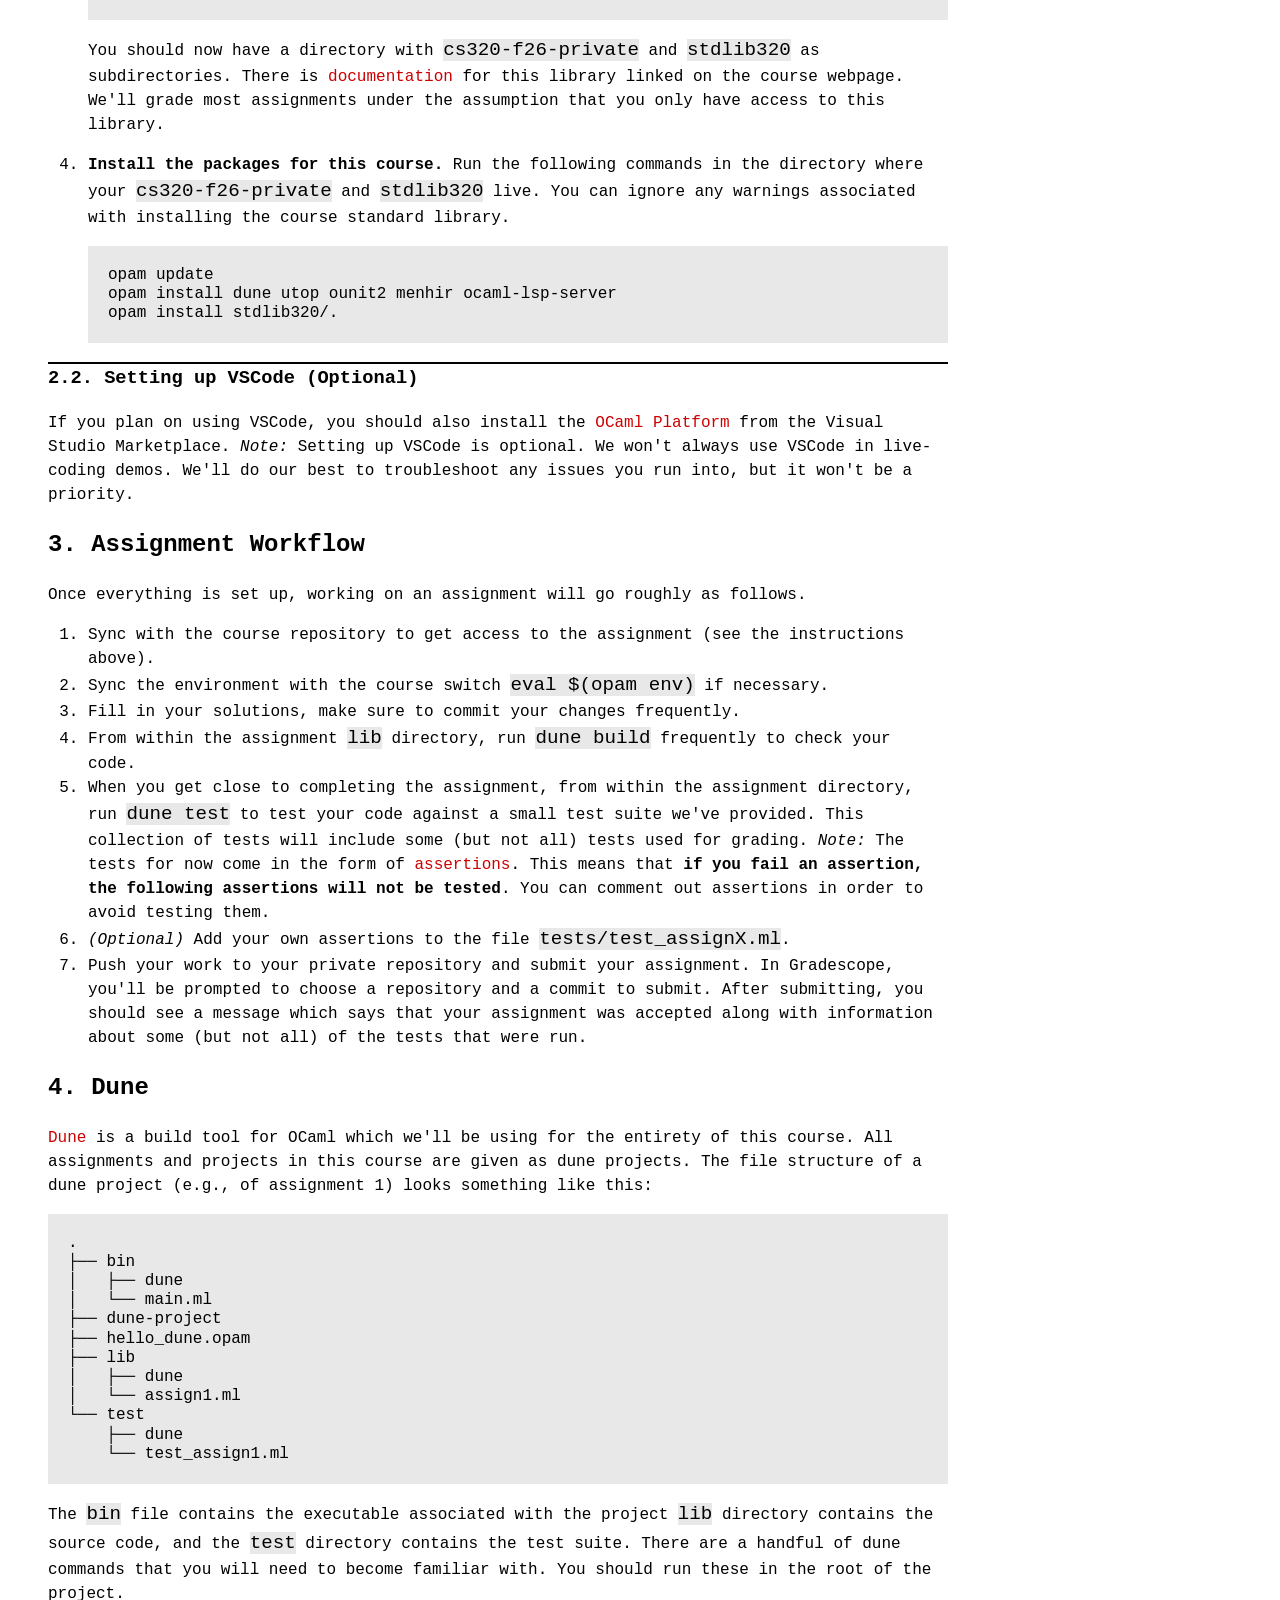
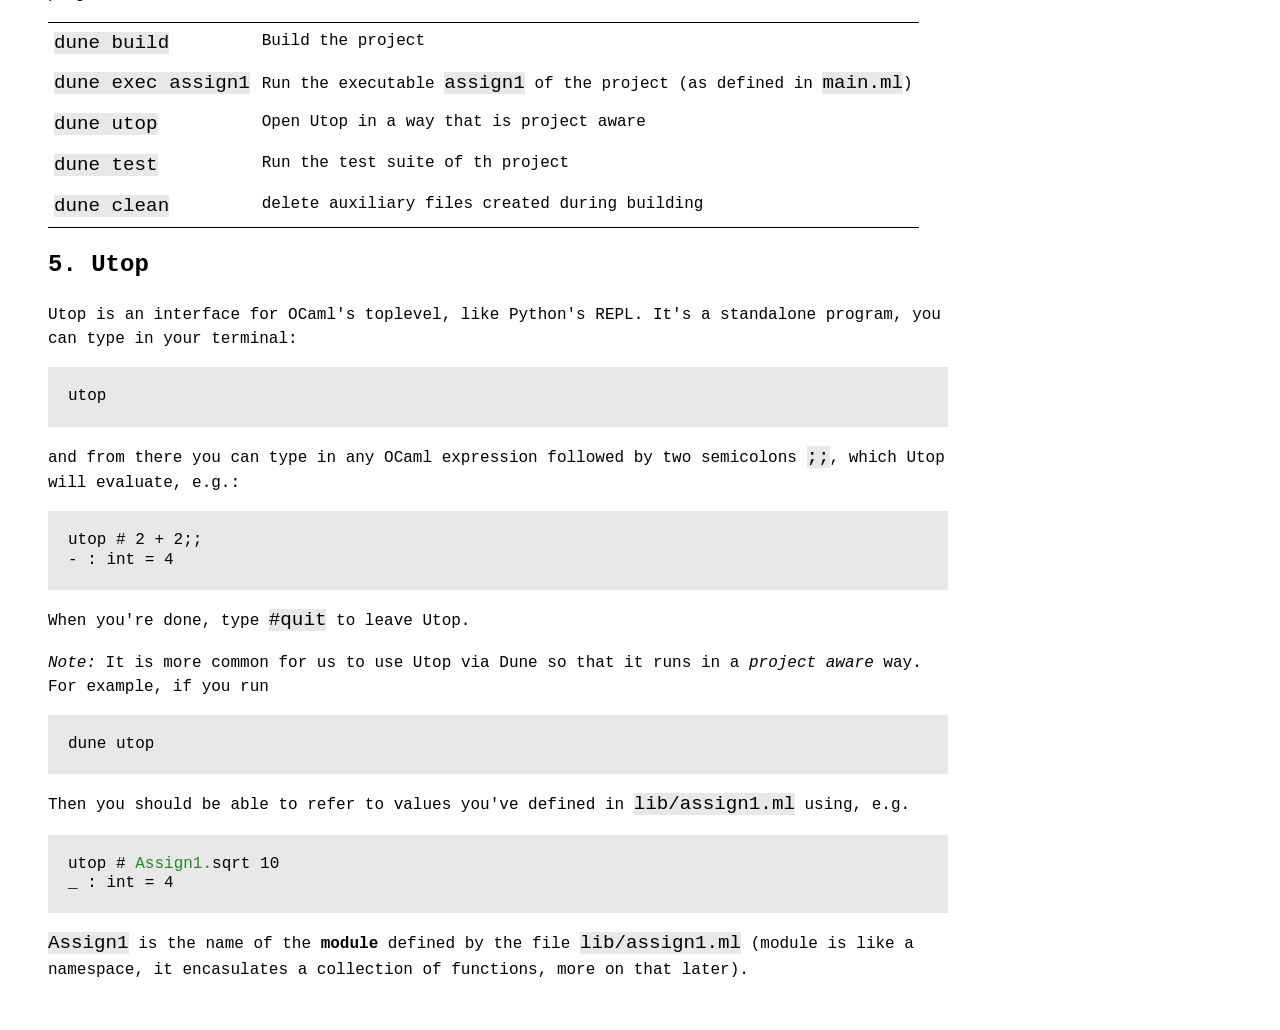
<file: labs/lab00/lab00.html>
<?xml version="1.0" encoding="utf-8"?>
<!DOCTYPE html PUBLIC "-//W3C//DTD XHTML 1.0 Strict//EN"
"http://www.w3.org/TR/xhtml1/DTD/xhtml1-strict.dtd">
<html xmlns="http://www.w3.org/1999/xhtml" lang="en" xml:lang="en">
<head>
<!-- 2026-08-24 Mon 13:32 -->
<meta http-equiv="Content-Type" content="text/html;charset=utf-8" />
<meta name="viewport" content="width=device-width, initial-scale=1" />
<title>Lab 0: Installation Party</title>
<meta name="author" content="Nathan" />
<meta name="generator" content="Org Mode" />
<link rel="stylesheet" type="text/css" href="../../style.css" />
</head>
<body>
<div id="org-div-home-and-up">[<a href="../../index.html">back</a>]</div><div id="content" class="content">
<h1 class="title">Lab 0: Installation Party</h1>
<div id="table-of-contents" role="doc-toc">
<h2>Table of Contents</h2>
<div id="text-table-of-contents" role="doc-toc">
<ul>
<li><a href="#orgfd818d6">1. Course Repository</a>
<ul>
<li><a href="#org789bdbc">1.1. Mirroring the Course Repository</a></li>
<li><a href="#org4b2f333">1.2. Syncing with the Course Repository</a></li>
</ul>
</li>
<li><a href="#org07867e9">2. OCaml</a>
<ul>
<li><a href="#orgfdd4eb2">2.1. Installing Packages</a></li>
<li><a href="#org13c1264">2.2. Setting up VSCode (Optional)</a></li>
</ul>
</li>
<li><a href="#orgee7b015">3. Assignment Workflow</a></li>
<li><a href="#org607daec">4. Dune</a></li>
<li><a href="#orga248da9">5. Utop</a></li>
</ul>
</div>
</div>
<p>
There are several things you need to set up in order to work on the
assignments and projects in this course.  The purpose of this document
is to walk you through this process.
</p>

<blockquote>
<p>
<b>Important.</b> If you're running Windows, then you are <i>required</i> to <a href="https://learn.microsoft.com/en-us/windows/wsl/setup/environment">Set
up a WSL development environment</a>.  If you're a Windows superuser you
can try a native install, but we (likely) won't help you troubleshoot.
</p>
</blockquote>
<div id="outline-container-orgfd818d6" class="outline-2">
<h2 id="orgfd818d6"><span class="section-number-2">1.</span> Course Repository</h2>
<div class="outline-text-2" id="text-1">
<p>
We host the <a href="https://github.com/BU-CS320/cs320-f26">course repository</a> on GitHub.  You'll need to host a
<b>private</b> mirror of this repository, in which you'll include your
solutions to assignments and projects. <i>This means you'll need a
GitHub account.</i> We'll assume familiarity with Git; see the <a href="https://git-scm.com/docs/gittutorial">git
tutorial</a> if you need a refresher.  When we release any course material
(e.g., lecture slides, starter code) it will be made available in the
course repository, which you'll then be able to merge into your
private mirror.
</p>
</div>
<div id="outline-container-org789bdbc" class="outline-3">
<h3 id="org789bdbc"><span class="section-number-3">1.1.</span> Mirroring the Course Repository</h3>
<div class="outline-text-3" id="text-1-1">
<ol class="org-ol">
<li><b>Create a GitHub account</b> if you haven't already.  You can use your
personal GitHub account if you have one.  <i>Note:</i> Some students
have had issues setting using GitHub accounts with their BU email
addresses, so I would generally recommend using a personal account.</li>
<li><b>Create a personal access token.</b> This collection of instructions
assumes that you're using Git with HTTPS authentication.  If you
want to use SSH then you can skip this step, but we will not help
you troubleshoot.  Follow the GitHub Docs instructions on <a href="https://docs.github.com/en/authentication/keeping-your-account-and-data-secure/managing-your-personal-access-tokens#creating-a-personal-access-token-classic">Creating
a personal access token</a>.</li>
<li><b>Create a private repository</b> on GitHub called
<code>cs320-f26-private</code>. This repository <b>must be private</b> because it
will contain your solutions to assignments and projects.  If you've
never created a repository on GitHub, follow the GitHub Docs
tutorial on <a href="https://docs.github.com/en/repositories/creating-and-managing-repositories/creating-a-new-repository">Creating a new repository</a>.</li>
<li><b>Mirror-push the course repository.</b>
<ol class="org-ol">
<li><p>
Open a terminal and <code>cd</code> into the directory where you want to
put your coursework for CS320, e.g., I would type something
like:
</p>
<div class="org-src-container">
<pre class="src src-bash"><span style="color: #483d8b;">cd</span> ~/Developer/Repositories
</pre>
</div></li>
<li><p>
Clone the course repository:
</p>
<div class="org-src-container">
<pre class="src src-bash">git clone https://github.com/BU-CS320/cs320-f26.git
</pre>
</div></li>
<li><p>
Mirror-push the course repository into your private repository:
</p>
<div class="org-src-container">
<pre class="src src-bash">git -C ./cs320-f26 push --mirror https://github.com/USERNAME/cs320-f26-private.git
</pre>
</div>
<p>
replacing <code>USERNAME</code> with your GitHub username.
</p></li>
<li><p>
Clone your private repository:
</p>
<div class="org-src-container">
<pre class="src src-bash">git clone https://github.com/USERNAME/cs320-f26-private.git
</pre>
</div></li>
<li><p>
Add the course repository as a remote for your private repository:
</p>
<div class="org-src-container">
<pre class="src src-bash">git -C ./cs320-f26-private remote add upstream https://github.com/BU-CS320/cs320-f26.git
</pre>
</div></li>
<li><p>
Remove the clone of the course repository:
</p>
<div class="org-src-container">
<pre class="src src-bash">rm -rf cs320-f26
</pre>
</div></li>
</ol></li>
</ol>

<p>
At this point you should have a directory called <code>cs320-f26-private</code>,
in which you'll put your solutions to assignments and projects.
</p>
</div>
</div>
<div id="outline-container-org4b2f333" class="outline-3">
<h3 id="org4b2f333"><span class="section-number-3">1.2.</span> Syncing with the Course Repository</h3>
<div class="outline-text-3" id="text-1-2">
<p>
When materials are added to the course repository, you can easily
merge them into your private repository. <b>You should get in the habit
of doing this frequently.</b> You should <code>cd</code> to the directory for your
private repository. Make sure to first commit any uncommitted changes.
Then run the following commands.
</p>

<div class="org-src-container">
<pre class="src src-bash">git fetch upstream
git merge upstream/main main
git push
</pre>
</div>

<p>
This will merge the updates to the course repository into your private
repository both locally and on GitHub.  You should almost never need
to resolve a merge conflict after doing this, but if you do, take a
look at the GitHub Docs instructions on <a href="https://docs.github.com/en/pull-requests/collaborating-with-pull-requests/addressing-merge-conflicts">Addressing merge conflicts</a> for
a refresher on how to do this.
</p>
</div>
</div>
</div>
<div id="outline-container-org07867e9" class="outline-2">
<h2 id="org07867e9"><span class="section-number-2">2.</span> OCaml</h2>
<div class="outline-text-2" id="text-2">
<p>
Next you need to set up your machine to be able to compile and run
OCaml programs.
</p>
</div>
<div id="outline-container-orgfdd4eb2" class="outline-3">
<h3 id="orgfdd4eb2"><span class="section-number-3">2.1.</span> Installing Packages</h3>
<div class="outline-text-3" id="text-2-1">
<ol class="org-ol">
<li><p>
<b>Install opam.</b> <a href="https://opam.ocaml.org">opam</a> is a package manager for OCaml.  Follow the
opam documentation instructions on <a href="https://opam.ocaml.org/doc/Install.html">How to install opam</a> for your OS.
In short, use one of the following commands:
</p>

<div class="org-src-container">
<pre class="src src-bash"><span style="color: #b22222;"># </span><span style="color: #b22222;">Homebrew (macOS)
</span>brew install opam

<span style="color: #b22222;"># </span><span style="color: #b22222;">MacPorts (macOS)
</span>port install opam

<span style="color: #b22222;"># </span><span style="color: #b22222;">Ubuntu
</span>apt install opam

<span style="color: #b22222;"># </span><span style="color: #b22222;">Debian
</span>apt-get install opam

<span style="color: #b22222;"># </span><span style="color: #b22222;">Arch Linux
</span>pacman -S opam
</pre>
</div>

<p>
and follow the associated instructions, e.g., make sure to run
</p>

<div class="org-src-container">
<pre class="src src-bash">opam init
</pre>
</div>

<p>
after opam is installed.
</p></li>
<li><p>
<b>Create a switch.</b> A switch keeps track of a particular set of
packages you've installed.  We'll make a global switch intended to
be used for this course.
</p>

<div class="org-src-container">
<pre class="src src-bash">opam switch create cs320-f26 5.2.1
opam switch cs320-f26
<span style="color: #483d8b;">eval</span> $(opam env)
</pre>
</div>

<p>
<i>Note:</i> Depending on the choices you made when installing opam, you
may need to run <code>eval $(opam env)</code> every time you open a fresh
terminal.
</p></li>
<li><p>
<b>Clone the course standard library.</b> In the same place you put
<code>cs320-f26-private</code>, run the following command:
</p>

<div class="org-src-container">
<pre class="src src-bash">git clone https://github.com/nmmull/stdlib320.git
</pre>
</div>
<p>
You should now have a directory with <code>cs320-f26-private</code> and
<code>stdlib320</code> as subdirectories.  There is <a href="https://nmmull.github.io/stdlib320/stdlib320/Stdlib320/index.html">documentation</a> for this
library linked on the course webpage. We'll grade most assignments
under the assumption that you only have access to this library.
</p></li>
<li><p>
<b>Install the packages for this course.</b> Run the following commands
in the directory where your <code>cs320-f26-private</code> and <code>stdlib320</code>
live.  You can ignore any warnings associated with installing the
course standard library.
</p>

<div class="org-src-container">
<pre class="src src-bash">opam update
opam install dune utop ounit2 menhir ocaml-lsp-server
opam install stdlib320/.
</pre>
</div></li>
</ol>
</div>
</div>
<div id="outline-container-org13c1264" class="outline-3">
<h3 id="org13c1264"><span class="section-number-3">2.2.</span> Setting up VSCode (Optional)</h3>
<div class="outline-text-3" id="text-2-2">
<p>
If you plan on using VSCode, you should also install the <a href="https://marketplace.visualstudio.com/items?itemName=ocamllabs.ocaml-platform">OCaml
Platform</a> from the Visual Studio Marketplace.  <i>Note:</i> Setting up
VSCode is optional.  We won't always use VSCode in live-coding demos.
We'll do our best to troubleshoot any issues you run into, but it
won't be a priority.
</p>
</div>
</div>
</div>
<div id="outline-container-orgee7b015" class="outline-2">
<h2 id="orgee7b015"><span class="section-number-2">3.</span> Assignment Workflow</h2>
<div class="outline-text-2" id="text-3">
<p>
Once everything is set up, working on an assignment will go roughly as
follows.
</p>

<ol class="org-ol">
<li>Sync with the course repository to get access to the assignment
(see the instructions above).</li>
<li>Sync the environment with the course switch <code>eval $(opam env)</code> if
necessary.</li>
<li>Fill in your solutions, make sure to commit your changes
frequently.</li>
<li>From within the assignment <code>lib</code> directory, run <code>dune build</code>
frequently to check your code.</li>
<li>When you get close to completing the assignment, from within the
assignment directory, run <code>dune test</code> to test your code against a
small test suite we've provided. This collection of tests will
include some (but not all) tests used for grading.  <i>Note:</i> The
tests for now come in the form of <a href="https://cs3110.github.io/textbook/chapters/basics/expressions.html#assertions">assertions</a>.  This means that <b>if
you fail an assertion, the following assertions will not be
tested</b>.  You can comment out assertions in order to avoid testing
them.</li>
<li><i>(Optional)</i> Add your own assertions to the file
<code>tests/test_assignX.ml</code>.</li>
<li>Push your work to your private repository and submit your
assignment. In Gradescope, you'll be prompted to choose a
repository and a commit to submit.  After submitting, you should
see a message which says that your assignment was accepted along
with information about some (but not all) of the tests that were
run.</li>
</ol>
</div>
</div>
<div id="outline-container-org607daec" class="outline-2">
<h2 id="org607daec"><span class="section-number-2">4.</span> Dune</h2>
<div class="outline-text-2" id="text-4">
<p>
<a href="https://dune.build">Dune</a> is a build tool for OCaml which we'll be using for the entirety
of this course.  All assignments and projects in this course are given
as dune projects.  The file structure of a dune project (e.g., of
assignment 1) looks something like this:
</p>

<div class="org-src-container">
<pre class="src src-text">.
&#9500;&#9472;&#9472; bin
&#9474;&#160;&#160; &#9500;&#9472;&#9472; dune
&#9474;&#160;&#160; &#9492;&#9472;&#9472; main.ml
&#9500;&#9472;&#9472; dune-project
&#9500;&#9472;&#9472; hello_dune.opam
&#9500;&#9472;&#9472; lib
&#9474;&#160;&#160; &#9500;&#9472;&#9472; dune
&#9474;&#160;&#160; &#9492;&#9472;&#9472; assign1.ml
&#9492;&#9472;&#9472; test
    &#9500;&#9472;&#9472; dune
    &#9492;&#9472;&#9472; test_assign1.ml
</pre>
</div>

<p>
The <code>bin</code> file contains the executable associated with the project
<code>lib</code> directory contains the source code, and the <code>test</code> directory
contains the test suite.  There are a handful of dune commands that
you will need to become familiar with.  You should run these in the
root of the project.
</p>

<table border="2" cellspacing="0" cellpadding="6" rules="groups" frame="hsides">


<colgroup>
<col  class="org-left" />

<col  class="org-left" />
</colgroup>
<tbody>
<tr>
<td class="org-left"><code>dune build</code></td>
<td class="org-left">Build the project</td>
</tr>

<tr>
<td class="org-left"><code>dune exec assign1</code></td>
<td class="org-left">Run the executable <code>assign1</code> of the project (as defined in <code>main.ml</code>)</td>
</tr>

<tr>
<td class="org-left"><code>dune utop</code></td>
<td class="org-left">Open Utop in a way that is project aware</td>
</tr>

<tr>
<td class="org-left"><code>dune test</code></td>
<td class="org-left">Run the test suite of th project</td>
</tr>

<tr>
<td class="org-left"><code>dune clean</code></td>
<td class="org-left">delete auxiliary files created during building</td>
</tr>
</tbody>
</table>
</div>
</div>
<div id="outline-container-orga248da9" class="outline-2">
<h2 id="orga248da9"><span class="section-number-2">5.</span> Utop</h2>
<div class="outline-text-2" id="text-5">
<p>
Utop is an interface for OCaml's toplevel, like Python's REPL.  It's a
standalone program, you can type in your terminal:
</p>

<div class="org-src-container">
<pre class="src src-bash">utop
</pre>
</div>

<p>
and from there you can type in any OCaml expression followed by two
semicolons <code>;;</code>, which Utop will evaluate, e.g.:
</p>

<div class="org-src-container">
<pre class="src src-text">utop # 2 + 2;;
- : int = 4
</pre>
</div>

<p>
When you're done, type <code>#quit</code> to leave Utop.
</p>

<p>
<i>Note:</i> It is more common for us to use Utop via Dune so that it runs
in a <i>project aware</i> way.  For example, if you run
</p>

<div class="org-src-container">
<pre class="src src-bash">dune utop
</pre>
</div>

<p>
Then you should be able to refer to values you've defined in
<code>lib/assign1.ml</code> using, e.g.
</p>

<div class="org-src-container">
<pre class="src src-ocaml">utop # <span style="color: #228b22;">Assign1.</span>sqrt 10
_ : int = 4
</pre>
</div>

<p>
<code>Assign1</code> is the name of the <b>module</b> defined by the file
<code>lib/assign1.ml</code> (module is like a namespace, it encasulates a
collection of functions, more on that later).
</p>
</div>
</div>
</div>
</body>
</html>
</file>
<file: style.css>
body {
    font-family: 'Courier', monospace;
    font-size: medium;
    margin: 3em;
    max-width: 900px;
    line-height: 1.5;
}

.title {
    line-height: normal;
    margin-bottom: 0.5em;
}

.subtitle {
    font-size: 0.75em;
    line-height: normal;
}

h1 {
    font-size: 2em;
    margin-bottom: 0.1em;
}

h2 {
    font-size: 1.5em;
}

h3 {
    border-top: 2px solid black;
}

p {
    margin-top: 0;
    margin-bottom: 1em;
}

a:link {
    text-decoration: none;
    color: #CC0000;
    /* color: #005b9e; */
}

a:visited {
    text-decoration: none;
    color: #CC0000;
    /* color: #005b9e; */
}

a:hover {
    /* background-color: yellow; */
    text-decoration: underline;
}

hr {
    border: 1px dashed black;
}

ul {
    list-style-type: "▹ ";
    margin-top: 0;
    padding-left: 2em;
    padding-bottom: 0.25em;
}


table {
    border-collapse: collapse;
    max-width: 900px;
}

th, td {
    /* padding-right: 1.25em; */
    text-align: left;
    vertical-align: top;
}

tbody {
    border: 1px solid black;
}

blockquote {
    margin: 1em 0;
    padding: 0.5em;
    background: #e8e8e8;
}

img {
    border: 1px dashed lightgray;
}

code {
    font-size: 1.2em;
    font-family: 'Courier', monospace;
    background-color: #e8e8e8;
}

pre{
    background-color: #e8e8e8;
    font-family: 'Courier', monospace;
    padding: 20px;
    display: block;
    overflow: auto;
    line-height: 1.2em;
}

#table-of-contents {
    position: fixed;
    right: 1.5em;
    top: 1.25em;
    max-height: 100%;
    width: 20em;
    overflow: auto;
}

@media only screen and (max-width: calc(900px + 24em)) {
    #table-of-contents {
        display: none;
    }
}
</file>
